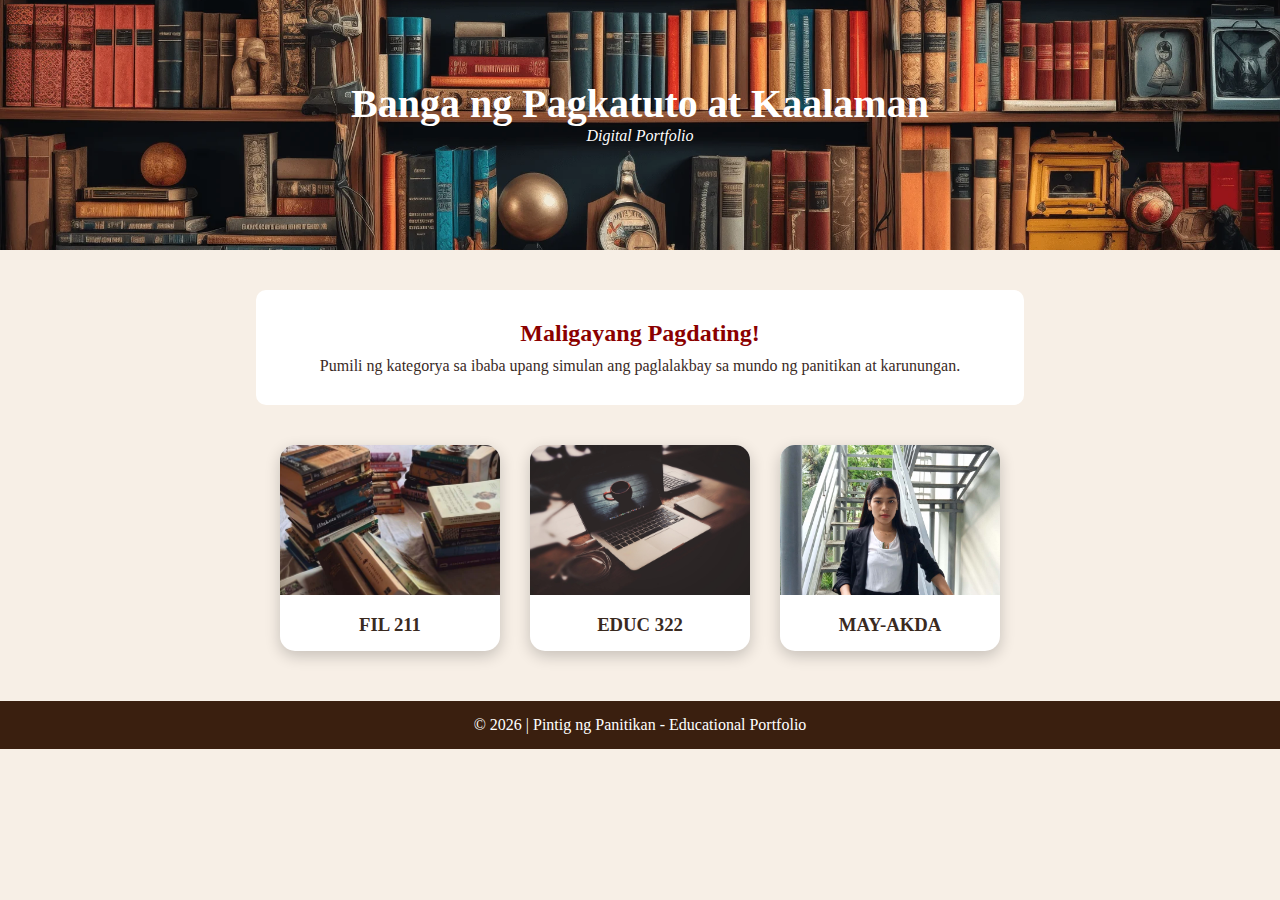
<file: index.html>
<!DOCTYPE html>
<html lang="tl">
<head>
    <meta charset="UTF-8">
    <title>Pintig ng Panitikan</title>
    <link rel="stylesheet" href="style.css">
</head>
<body>

    <!-- HEADER / BANNER -->
    <header class="hero">
        <h1>Banga ng Pagkatuto at Kaalaman</h1>
        <p>Digital Portfolio</p>
    </header>

    <!-- MAIN CONTENT -->
    <main>
        <section class="welcome">
            <h2>Maligayang Pagdating!</h2>
            <p>
                Pumili ng kategorya sa ibaba upang simulan ang paglalakbay
                sa mundo ng panitikan at karunungan.
            </p>
        </section>

        <section class="cards">
    <a href="fil211.html" class="card">
        <img src="images/fil.jpeg" alt="FIL 211">
        <h3>FIL 211</h3>
    </a>

    <a href="educ322.html" class="card">
        <img src="images/educ.jpeg" alt="EDUC 322">
        <h3>EDUC 322</h3>
    </a>

    <a href="mayakda.html" class="card">
        <img src="images/author.jpeg" alt="May-Akda">
        <h3>MAY-AKDA</h3>
    </a>
</section>

    </main>

    <!-- FOOTER -->
    <footer>
        © 2026 | Pintig ng Panitikan - Educational Portfolio
    </footer>

</body>
</html>
</file>
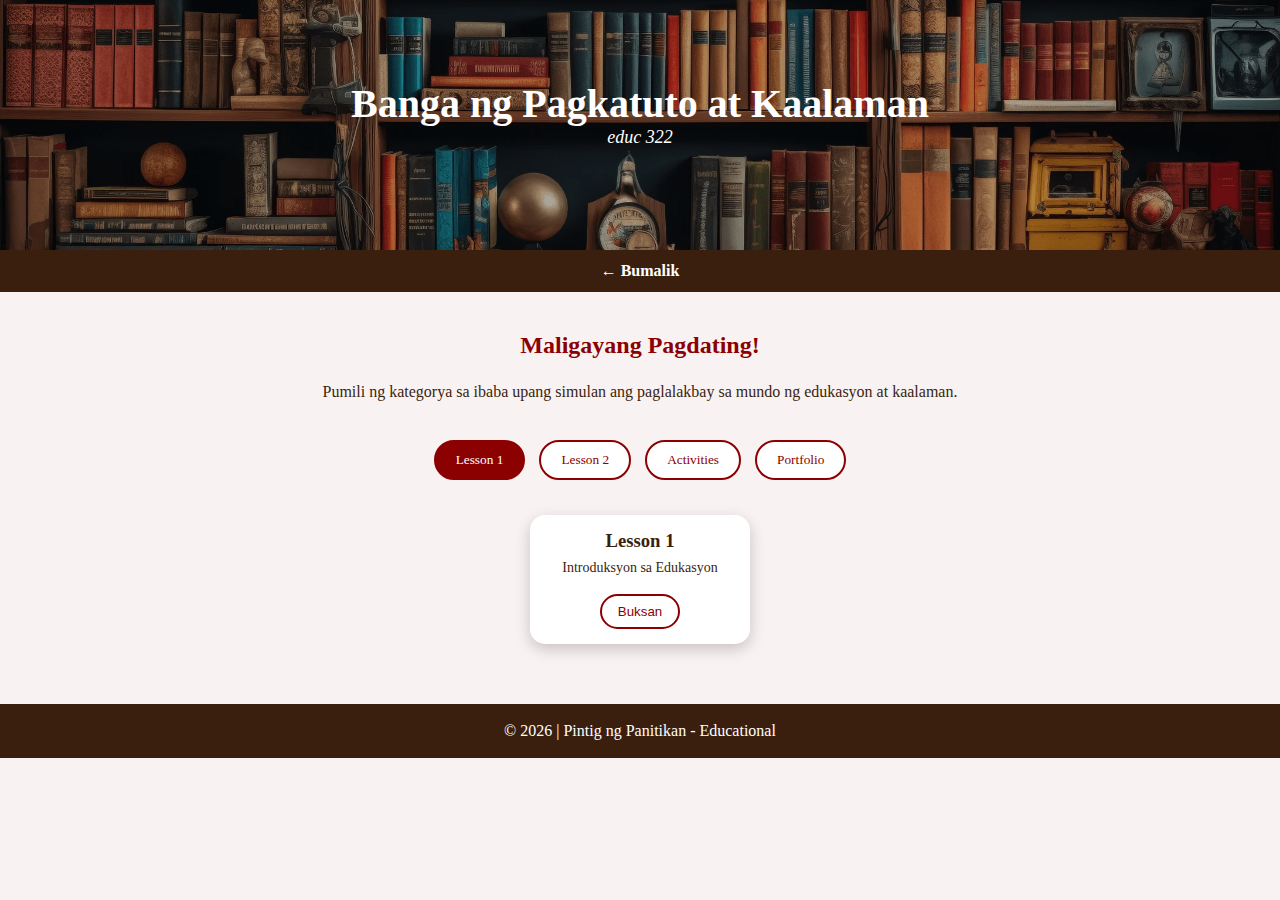
<file: educ322.html>
<!DOCTYPE html>
<html lang="tl">
<head>
<meta charset="UTF-8">
<title>EDUC 322 | Portfolio</title>
<style>
/* RESET */
* {
    margin: 0;
    padding: 0;
    box-sizing: border-box;
}

body {
    font-family: 'Georgia', serif;
    background-color: #f9f2f2;
    color: #3a1f0f;
}

/* HERO HEADER */
.hero {
    background-image: url("images/banner.jpeg"); /* palitan ng EDUC 322 image */
    background-size: cover;
    background-position: center;
    height: 250px;
    text-align: center;
    color: white;
    padding-top: 80px;
    box-shadow: inset 0 0 0 2000px rgba(0,0,0,0.3);
}

.hero h1 {
    font-size: 40px;
}

.hero p {
    font-style: italic;
    font-size: 18px;
}

/* NAVIGATION */
.sub-nav {
    background: #3a1f0f;
    padding: 12px;
    text-align: center;
}

.sub-nav a {
    color: white;
    margin: 0 15px;
    text-decoration: none;
    font-weight: bold;
}

.sub-nav a:hover {
    text-decoration: underline;
}

.back {
    color: #ffd700;
}

/* MAIN CONTENT */
.content {
    width: 80%;
    margin: 40px auto;
}

.content h2 {
    text-align: center;
    margin-bottom: 20px;
    color: #8b0000;
}

.content p {
    text-align: center;
    line-height: 1.6;
    max-width: 700px;
    margin: auto;
}

/* SECTION BUTTONS */
.section-buttons {
    text-align: center;
    margin: 30px 0;
}

.section-buttons button {
    background: white;
    border: 2px solid #8b0000;
    color: #8b0000;
    padding: 10px 20px;
    margin: 5px;
    border-radius: 20px;
    cursor: pointer;
    font-family: inherit;
    transition: 0.3s;
}

.section-buttons button:hover {
    background: #8b0000;
    color: white;
}

.section-buttons button.active {
    background: #8b0000;
    color: white;
}

/* CARDS */
.cards {
    display: flex;
    flex-wrap: wrap;
    gap: 25px;
    justify-content: center;
    margin-top: 20px;
}

.card {
    background: white;
    width: 220px;
    border-radius: 15px;
    overflow: hidden;
    text-align: center;
    box-shadow: 0 5px 15px rgba(0,0,0,0.2);
    transition: transform 0.3s ease;
}

.card:hover {
    transform: translateY(-5px);
}

.card h3 {
    padding: 15px 0 5px 0;
}

.card p {
    padding: 0 15px 15px 15px;
    font-size: 14px;
    color: #3a1f0f;
}

.card button {
    margin-bottom: 15px;
    padding: 8px 16px;
    border: 2px solid #8b0000;
    background: white;
    color: #8b0000;
    border-radius: 20px;
    cursor: pointer;
    transition: 0.3s;
}

.card button:hover {
    background: #8b0000;
    color: white;
}

/* HIDE SECTIONS BY DEFAULT */
.section-content {
    display: none;
}

/* FOOTER */
footer {
    text-align: center;
    padding: 18px;
    background: #3a1f0f;
    color: white;
    margin-top: 60px;
}
</style>

<script>
function showSection(sectionId, button) {
    const sections = document.querySelectorAll('.section-content');
    sections.forEach(sec => sec.style.display = 'none');

    const buttons = document.querySelectorAll('.section-buttons button');
    buttons.forEach(btn => btn.classList.remove('active'));

    document.getElementById(sectionId).style.display = 'block';
    button.classList.add('active');
}
</script>
</head>
<body>

<!-- HERO -->
<header class="hero">
    <h1>Banga ng Pagkatuto at Kaalaman</h1>
    <p>educ 322</p>
</header>

<!-- NAV -->
<nav class="sub-nav">
    <a href="index.html">← Bumalik</a>
  
</nav>

<!-- MAIN CONTENT -->
<section class="content">
    <h2>Maligayang Pagdating!</h2>
    <p>Pumili ng kategorya sa ibaba upang simulan ang paglalakbay sa mundo ng edukasyon at kaalaman.</p>

    <!-- SECTION BUTTONS -->
    <div class="section-buttons">
        <button class="active" onclick="showSection('lesson1', this)">Lesson 1</button>
        <button onclick="showSection('lesson2', this)">Lesson 2</button>
        <button onclick="showSection('activities', this)">Activities</button>
        <button onclick="showSection('portfolio', this)">Portfolio</button>
    </div>

    <!-- SECTIONS -->
    <div id="lesson1" class="section-content" style="display:block;">
        <div class="cards">
            <div class="card">
                <h3>Lesson 1</h3>
                <p>Introduksyon sa Edukasyon</p>
                <button>Buksan</button>
            </div>
        </div>
    </div>

    <div id="lesson2" class="section-content">
        <div class="cards">
            <div class="card">
                <h3>Lesson 2</h3>
                <p>Mga Teorya sa Pagkatuto</p>
                <button>Buksan</button>
            </div>
        </div>
    </div>

    <div id="activities" class="section-content">
        <div class="cards">
            <div class="card">
                <h3>Activities</h3>
                <p>Mga Gawain at Pagsasanay</p>
                <button>Buksan</button>
            </div>
        </div>
    </div>

    <div id="portfolio" class="section-content">
        <div class="cards">
            <div class="card">
                <h3>Portfolio</h3>
                <p>Compilation ng Outputs</p>
                <button>Buksan</button>
            </div>
        </div>
    </div>
</section>

<!-- FOOTER -->
<footer>
© 2026 | Pintig ng Panitikan - Educational
</footer>

</body>
</html>
</file>
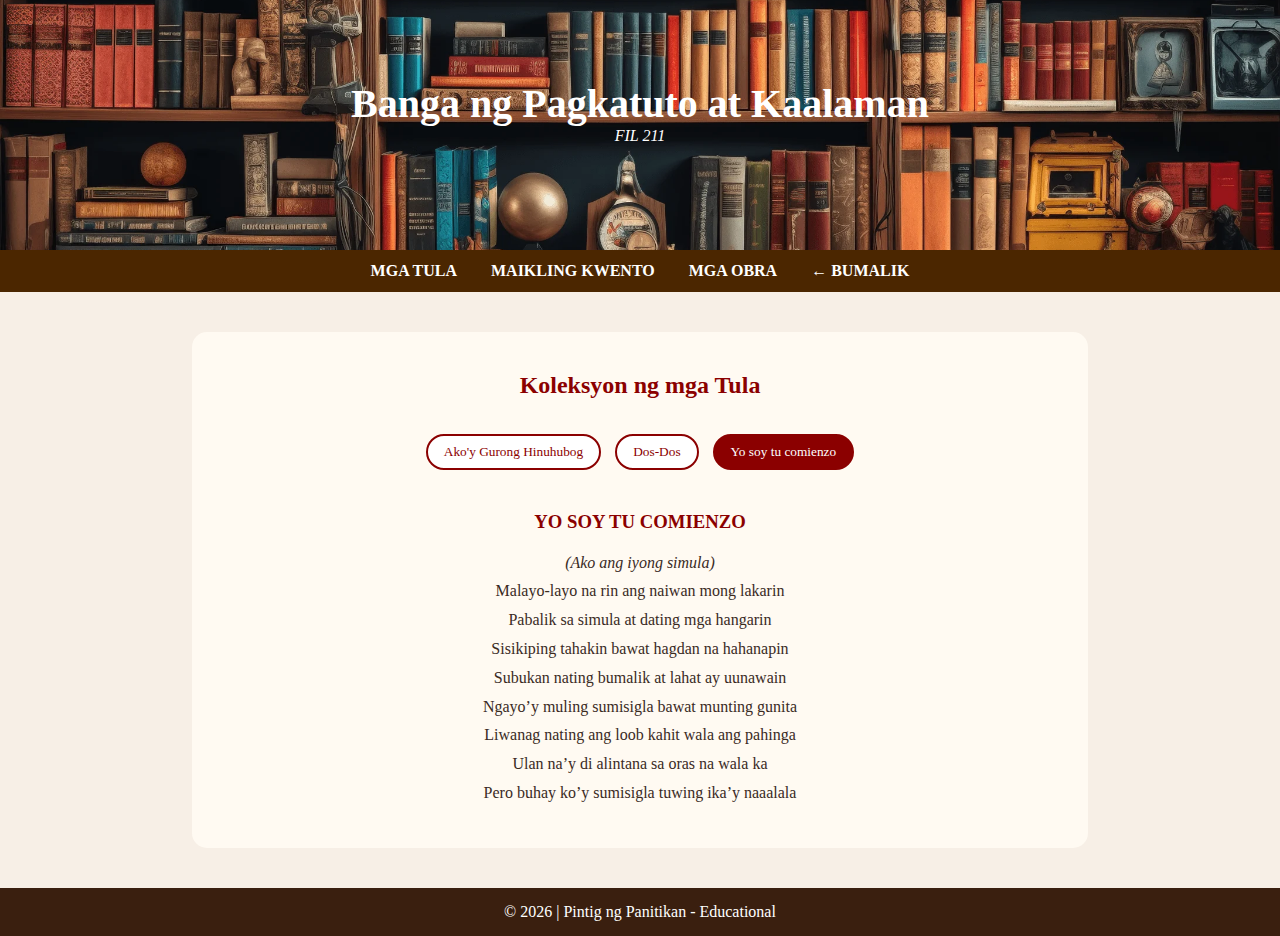
<file: fil211.html>
<!DOCTYPE html>
<html lang="tl">
<head>
    <meta charset="UTF-8">
    <title>Pintig ng Panitikan | FIL 211</title>
    <link rel="stylesheet" href="style.css">

    <script>
    function showSection(sectionId) {
        const sections = document.querySelectorAll('.content');
        sections.forEach(section => {
            section.style.display = 'none';
        });

        document.getElementById(sectionId).style.display = 'block';
    }

    function showPoem(poemId) {
        // itago lahat ng tula
        const poems = document.querySelectorAll('.poem');
        poems.forEach(poem => {
            poem.style.display = 'none';
        });

        // ipakita ang piniling tula
        document.getElementById(poemId).style.display = 'block';

        // tanggalin active sa lahat ng buttons
        const buttons = document.querySelectorAll('.poem-buttons button');
        buttons.forEach(btn => btn.classList.remove('active'));

        // lagyan ng active ang tamang button
        event.target.classList.add('active');
    }
</script>

</head>
<body>

<!-- HEADER -->
<header class="hero">
    <h1>Banga ng Pagkatuto at Kaalaman</h1>
    <p>FIL 211</p>
</header>

<!-- NAVIGATION -->
<nav class="sub-nav">
    <a href="#" onclick="showSection('tula')">MGA TULA</a>
    <a href="#" onclick="showSection('kwento')">MAIKLING KWENTO</a>
    <a href="#" onclick="showSection('obra')">MGA OBRA</a>
    <a href="index.html" class="back">← BUMALIK</a>
</nav>

<!-- MAIN CONTENT -->
<main>

    <!-- MGA TULA -->
<section id="tula" class="content">
    <h2>Koleksyon ng mga Tula</h2>

    <!-- TULA BUTTONS -->
    <div class="poem-buttons">
        <button onclick="showPoem('tahanan')">Ako'y Gurong Hinuhubog</button>
        <button onclick="showPoem('dosdos')">Dos-Dos</button>
        <button class="active" onclick="showPoem('comienzo')">Yo soy tu comienzo</button>
    </div>

    <!-- TULA 1 -->
    <div id="tahanan" class="poem" style="display:none;">
    <h3>Ako'y Gurong Hinuhubog</h3>

    <!-- Stanza 1 -->
    <p class="stanza">
        Sa tahimik na umaga, pangarap ang dala,<br>
        Bag na may libro, pusong puno ng pag-asa.<br>
        Kahit pagod ang isip at luha’y sumisilip,<br>
        Sa tawag ng edukasyon, hindi ako lilihis.
    </p>

    <!-- Stanza 2 -->
    <p class="stanza">
        Bawat aral na mahirap, buong tapang kong tinatanggap,<br>
        Sapagkat sa bawat hirap, may gurong hinuhubog sa yakap.<br>
        Hindi pa man ganap, ngunit malinaw ang direksyon,<br>
        Sa silid-aralan balang araw, ako’y magiging gabay ng henerasyon.
    </p>

    <!-- Stanza 3 -->
    <p class="stanza">
        May gabing puyat, may takot sa pagkabigo,<br>
        Ngunit mas malakas ang sigaw ng pangarap ko.<br>
        Dahil ang edukasyon ay hindi lang propesyon,<br>
        Ito’y panata ng pusong may malasakit at misyon.
    </p>
</div>


    <!-- TULA 2 -->
    <div id="dosdos" class="poem" style="display:none;">
        <h3>DOS-DOS</h3>
        <p>
            Sa bawat hakbang may tunog ang lupa<br>
            Dos-dos ang yabag ng pangarap kong suma<br>
            Hindi man tiyak ang dulo ng daan<br>
            Patuloy pa rin sa sariling laban
        </p>
    </div>

    <!-- TULA 3 (DEFAULT) -->
    <div id="comienzo" class="poem">
        <h3>YO SOY TU COMIENZO</h3>
        <p><em>(Ako ang iyong simula)</em></p>

        <p>
            Malayo-layo na rin ang naiwan mong lakarin<br>
            Pabalik sa simula at dating mga hangarin<br>
            Sisikiping tahakin bawat hagdan na hahanapin<br>
            Subukan nating bumalik at lahat ay uunawain
        </p>

        <p>
            Ngayo’y muling sumisigla bawat munting gunita<br>
            Liwanag nating ang loob kahit wala ang pahinga<br>
            Ulan na’y di alintana sa oras na wala ka<br>
            Pero buhay ko’y sumisigla tuwing ika’y naaalala
        </p>
    </div>
</section>


    <!-- MAIKLING KWENTO -->
    <section id="kwento" class="content" style="display:none;">
    <h2>Maikling Kwento</h2>

    <div class="story">
        <h3>Sa huling pag-ulan</h3>

        <p style="text-align:center;">
    <img src="images/kwento.jpeg" alt="Anna sa ulan" style="max-width:50%; height:auto; border-radius:10px;">
</p>

        <p>
            Unang araw ng kolehiyo. Abala si Anna sa paghahanap ng tamang silid-aralan nang biglang mabangga siya ng isang lalaki. Tumapon ang hawak niyang kape, at agad itong nag-abot ng panyo. "Sorry! Ako nga pala si Cesar" nakangiting sabi ng binata. "Anna" maikling tugon niya, habang pinupunasan ang bahid ng kape sa kaniyang blouse.
        </p>

        <p>
            Mula noon, araw-araw na silang sabay pumasok, sabay kumain, sabay umuuwi. Ang dati niyang mundo na puro pag-aaral ay napuno ng tawanan, pangarap, at pag-ibig. Madalas nilang tambayan ang parkeng iyon, sa ilalim ng lumang puno ng acacia. Dito sila nangakong walang iwanan, kahit anong mangyari.
        </p>

        <p>
            Ngunit hindi lahat ng pangako ay natutupad. Dumating ang panahong sinubok sila ng tadhana. Naging abala si Cesar sa trabaho matapos silang makapagtapos. Nagsimula siyang mangarap para sa pamilya nila sa hinaharap pero sa proseso, unti-unti siyang naging estranghero. 
        </p>

        <p>
            Isang gabi, habang hinihintay ni Anna ang text o tawag ni Cesar, isang mensahe ang dumating: "Pasensya na, Anna. Kailangan kong unahin muna ang mga pangarap ko." Hindi niya alam kung paano sasagutin iyon. Ang "mga pangarap" na tinutukoy ni Cesar ay ang pangarap nilang dalawa noon pero ngayo’y tila kanya na lang.
        </p>

        <p>
            Makalipas ang ilang buwan, nagbago na si Cesar. Bihira nang magparamdam, bihira nang ngumiti. At isang gabi, habang umuulan, tinapos ni Anna ang lahat. Sa gitna ng pag-iyak at pagbagsak ng ulan, binigkas niya ang mga salitang ayaw niyang sabihin: "Kung dito ka na masaya, Cesar... hindi na kita pipigilan." At tulad ng ulan, tuluyan siyang bumitaw.
        </p>

        <p>
            Ngayon, limang taon na ang nakalipas. Balitang ikakasal na raw si Cesar sa ibang babae. Nabasa ni Anna iyon sa social media, isang post na tila sibat sa puso niya. Ngunit sa halip na magalit, nginitian niya ang sarili. Marahil iyon ang tadhana, at ang kanya ay tanggapin na lang ang katotohanang hindi lahat ng iniibig ay para sa atin.
        </p>

        <p>
            Nang gabing iyon, umulan muli. At para bang tinutulak siya ng panahon na balikan ang lugar kung saan lahat nagsimula – ang parke sa ilalim ng acacia. Pagdating niya roon, nagulat siya. Sa lilim ng parehong puno, nandoon si Cesar, basang-basa rin ng ulan. Nagtagpo ang kanilang mga mata. Walang salitang lumabas, tanging luha at ngiti.
        </p>

        <p>
            "Bakit ka nandito?" tanong ni Anna, nanginginig sa lamig. "Hindi ko alam," sagot ni Cesar. "Siguro... kasi gusto kong maramdaman ulit 'yung kapayapaang minsan kong natagpuan sa'yo." Tahimik. Tanging patak ng ulan ang maririnig. At doon, sa gitna ng ulan, bumalik sa kanya ang lahat ng dahilan kung bakit niya minahal. Ngunit alam niyang huli na ang lahat.
        </p>

        <p>
            Naalala ni Anna ang huling gabi nila. "Kung mahal mo talaga ako," sabi ni Cesar noon, "bakit parang ikaw ang unang sumusuko?" "Hindi ako sumusuko, Cesar. Pinapalaya lang kita. Dahil alam kong hindi mo na ako kasama sa mga pangarap mo."
        </p>

        <p>
            At doon nagtapos ang lahat. Ang mga salitang iyon ang naging pader sa pagitan nila, isang pader na itinayo hindi ng galit, kundi ng pag-unawa. Ngayon, narito silang muli sa parehong lugar. Parehong ulan, ngunit ibang sitwasyon. "Masaya ka na ba?" tanong ni Anna pilit ang ngiti. "Masaya ako... pero iba pa rin kapag nakikita kita," sagot ni Cesar, sabay yuko. 
        </p>

        <p>
            "May bahagi pa rin akong nagtataka paano kung hindi tayo bumitaw?" Napangiti si Anna, sabay tanaw sa madilim na langit. "Siguro, hindi natin malalaman. Pero kung sakaling magtagpo ulit ang mga bituin, baka doon na natin malaman." Tahimik silang parehong tumawa, alam na pareho ang iniisip na tapos na sila, pero hindi kailanman mawawala ang alaala ng pagmamahalan nila.
        </p>

        <p>
            Umuulan pa rin. Ngunit sa puso ni Anna, tila huminto na ang bagyo. At sa unang pagkakataon, nakaramdam siya ng payapang paglaya. Makalipas ang ilang buwan, isang sobre ang dumating sa bahay ni Anna – isang imbitasyon sa kasal nina Cesar at ng babaeng minsan lang niyang nakilala. Ngunit hindi siya umiyak. Sa halip, nginitian niya ito at inilagay sa kahon ng mga alaala. Binuksan niya ang bintana at sinalubong ang ulan.
        </p>

        <p>
            Natutunan niyang mahalin ang alaala, ngunit mas piliin ang kasalukuyan. Umalis siya sa bahay, dala ang payong at ngiti. Sa kanto ng kalye, isang estrangherong lalaki ang nag-abot ng panyo nang hindi sinasadya siyang mabangga. "Sorry," sabi nito, "Ako nga pala si Adrian." Ngumiti si Anna. "Anna," sagot niya. At doon, sa gitna ng ulan, parang muling nagsimulang umikot ang mundo ni Anna kahit wala na si Cesar.
        </p>
    </div>
</section>


    <!-- MGA OBRA -->
    <section id="obra" class="content" style="display:none;">
    <h2>Mga Obra</h2>

    <div class="cards">
        <!-- Card 1 -->
        <div class="card">
            <img src="images/obra.jpeg" alt="Mga Obra" style="width:100%; height:200px; object-fit:cover;">
            <h3>Hulaan mo kung sino ako</h3>
            <p>Maikling description ng obra.</p>
        </div>

        <!-- Card 2 - halimbawa kung magdadagdag ka ng picture -->
        <div class="card">
            <img src="images/let.jpeg" alt="Isa pang Obra" style="width:100%; height:200px; object-fit:cover;">
            <h3>Pangalawang Obra</h3>
            <p>Maikling description ng pangalawang obra.</p>
        </div>

        <div class="card">
            <img src="images/lete.jpeg" alt="Ikatlong Obra" style="width:100%; height:200px; object-fit:cover;">
            <h3>Ikatlong Obra</h3>
            <p>Maikling description ng ikatlong obra.</p>
        </div>
    </div>
</section>


</main>

<!-- FOOTER -->
<footer>
    © 2026 | Pintig ng Panitikan - Educational
</footer>

</body>
</html>
</file>
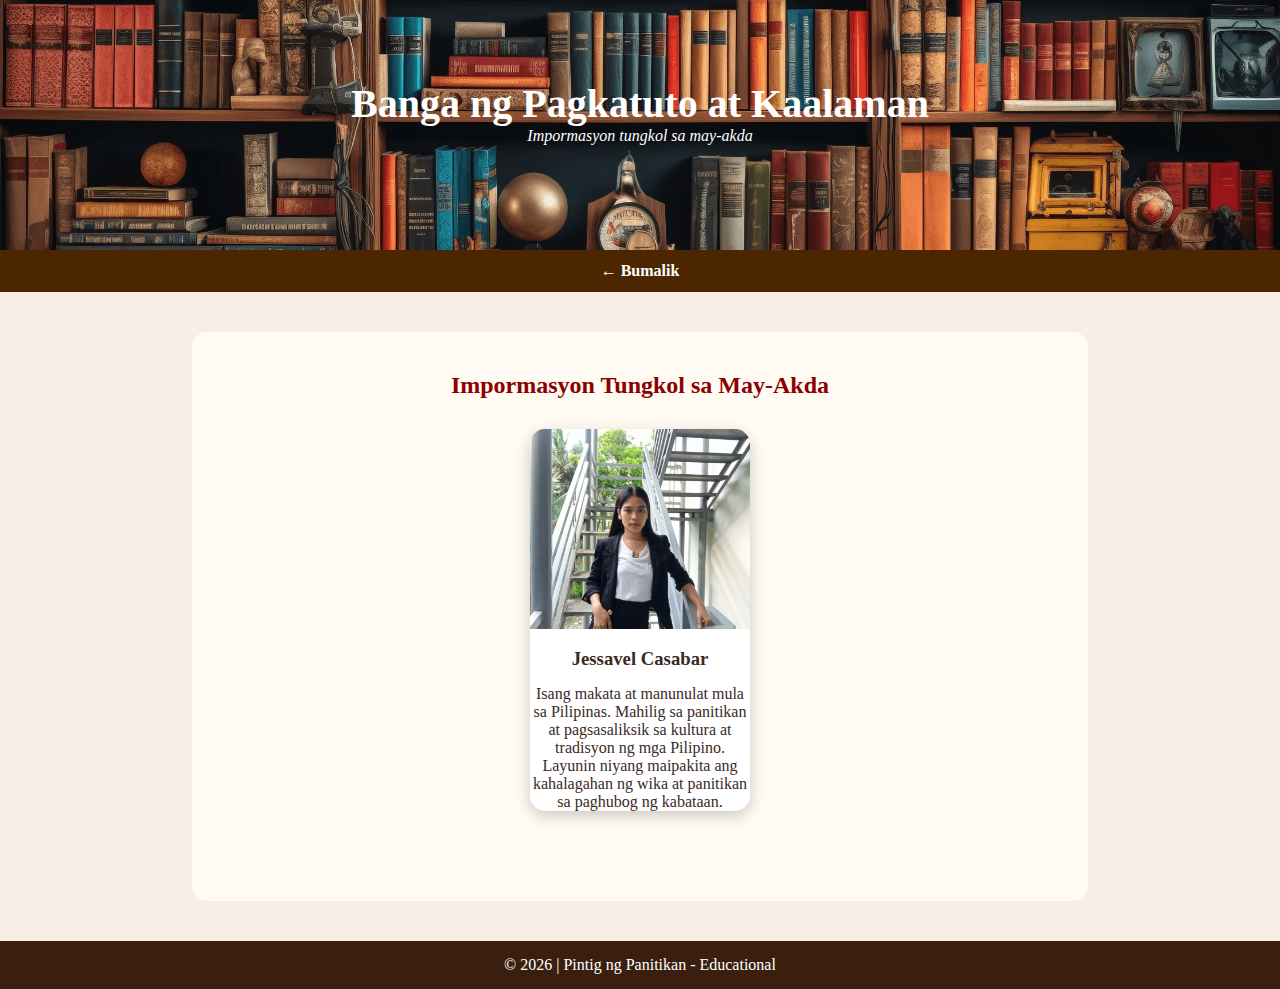
<file: mayakda.html>
<!DOCTYPE html>
<html lang="tl">
<head>
<meta charset="UTF-8">
<title>May-Akda | EDUC 322</title>
<link rel="stylesheet" href="style.css">
</head>
<body>

<!-- HERO -->
<header class="hero">
    <h1>Banga ng Pagkatuto at Kaalaman</h1>
    <p>Impormasyon tungkol sa may-akda</p>
</header>

<!-- NAVIGATION -->
<nav class="sub-nav">
    <a href="index.html">← Bumalik</a>
</nav>

<!-- MAIN CONTENT -->
<section class="content">
    <h2>Impormasyon Tungkol sa May-Akda</h2>

    <div class="cards">
        <div class="card">
            <img src="images/author.jpeg" alt="May-Akda" style="width:100%; height:200px; object-fit:cover;">
            <h3>Jessavel Casabar</h3>
            <p>
                Isang makata at manunulat mula sa Pilipinas. Mahilig sa panitikan at pagsasaliksik sa kultura at tradisyon ng mga Pilipino.  
                Layunin niyang maipakita ang kahalagahan ng wika at panitikan sa paghubog ng kabataan.
            </p>
        </div>
    </div>
</section>

<!-- FOOTER -->
<footer>
    © 2026 | Pintig ng Panitikan - Educational
</footer>

</body>
</html>
</file>
<file: style.css>
/* RESET */
* {
    margin: 0;
    padding: 0;
    box-sizing: border-box;
}

body {
    font-family: 'Georgia', serif;
    background-color: #f7efe6;
    color: #3a2a1f;
}

/* HEADER */
.hero {
    background-image: url("images/banner.jpeg");
    background-size: cover;
    background-position: center;
    height: 250px;
    text-align: center;
    color: white;
    padding-top: 80px;
}

.hero h1 {
    font-size: 40px;
}

.hero p {
    font-style: italic;
}

/* WELCOME BOX */
.welcome {
    background: #fff;
    width: 60%;
    margin: 40px auto;
    padding: 30px;
    border-radius: 10px;
    text-align: center;
}

.welcome h2 {
    color: #8b0000;
    margin-bottom: 10px;
}

/* CARDS */
.cards {
    display: flex;
    justify-content: center;
    gap: 30px;
    margin-bottom: 50px;
}

.card {
    background: white;
    width: 220px;
    border-radius: 15px;
    overflow: hidden;
    text-align: center;
    box-shadow: 0 5px 15px rgba(0,0,0,0.2);
    cursor: pointer;

    /* PARA SA <a> TAG */
    text-decoration: none;
    color: inherit;
    display: block;
    transition: transform 0.3s ease;
}

.card:hover {
    transform: translateY(-5px);
}

.card img {
    width: 100%;
    height: 150px;
    object-fit: cover;
}

.card h3 {
    padding: 15px;
}

/* SUB NAV */
.sub-nav {
    background: #4b2600;
    padding: 12px;
    text-align: center;
}

.sub-nav a {
    color: white;
    margin: 0 15px;
    text-decoration: none;
    font-weight: bold;
}

.sub-nav a:hover {
    text-decoration: underline;
}

.back {
    color: #ffd700;
}

/* CONTENT BOX */
.content {
    background: #fffaf2;
    width: 70%;
    margin: 40px auto;
    padding: 40px;
    border-radius: 15px;
}

.content h2 {
    text-align: center;
    color: #8b0000;
    margin-bottom: 30px;
}

/* POEM SELECTION BUTTONS */
.poem-buttons {
    text-align: center;
    margin-bottom: 30px;
}

.poem-buttons button {
    background: white;
    border: 2px solid #8b0000;
    color: #8b0000;
    padding: 8px 16px;
    margin: 5px;
    border-radius: 20px;
    cursor: pointer;
    font-family: inherit;
    transition: 0.3s;
}

.poem-buttons button:hover {
    background: #8b0000;
    color: white;
}

.poem-buttons button.active {
    background: #8b0000;
    color: white;
}

/* POEM */
.poem {
    text-align: center;
    line-height: 1.8;
}

.poem h3 {
    color: #8b0000;
    margin-bottom: 10px;
}

/* STORY (MAIKLING KWENTO) */
.story {
    line-height: 1.8;
    text-align: justify;
}

.story h3 {
    text-align: center;
    color: #8b0000;
    margin-bottom: 20px;
}

/* OBRA */
.obra {
    margin-bottom: 30px;
    line-height: 1.8;
}

.obra h3 {
    color: #8b0000;
    text-align: center;
    margin-bottom: 10px;
}

.obra-desc,
.obra-meaning {
    text-align: justify;
}

/* FOOTER */
footer {
    background: #3a1f0f;
    color: white;
    text-align: center;
    padding: 15px;
}
</file>
